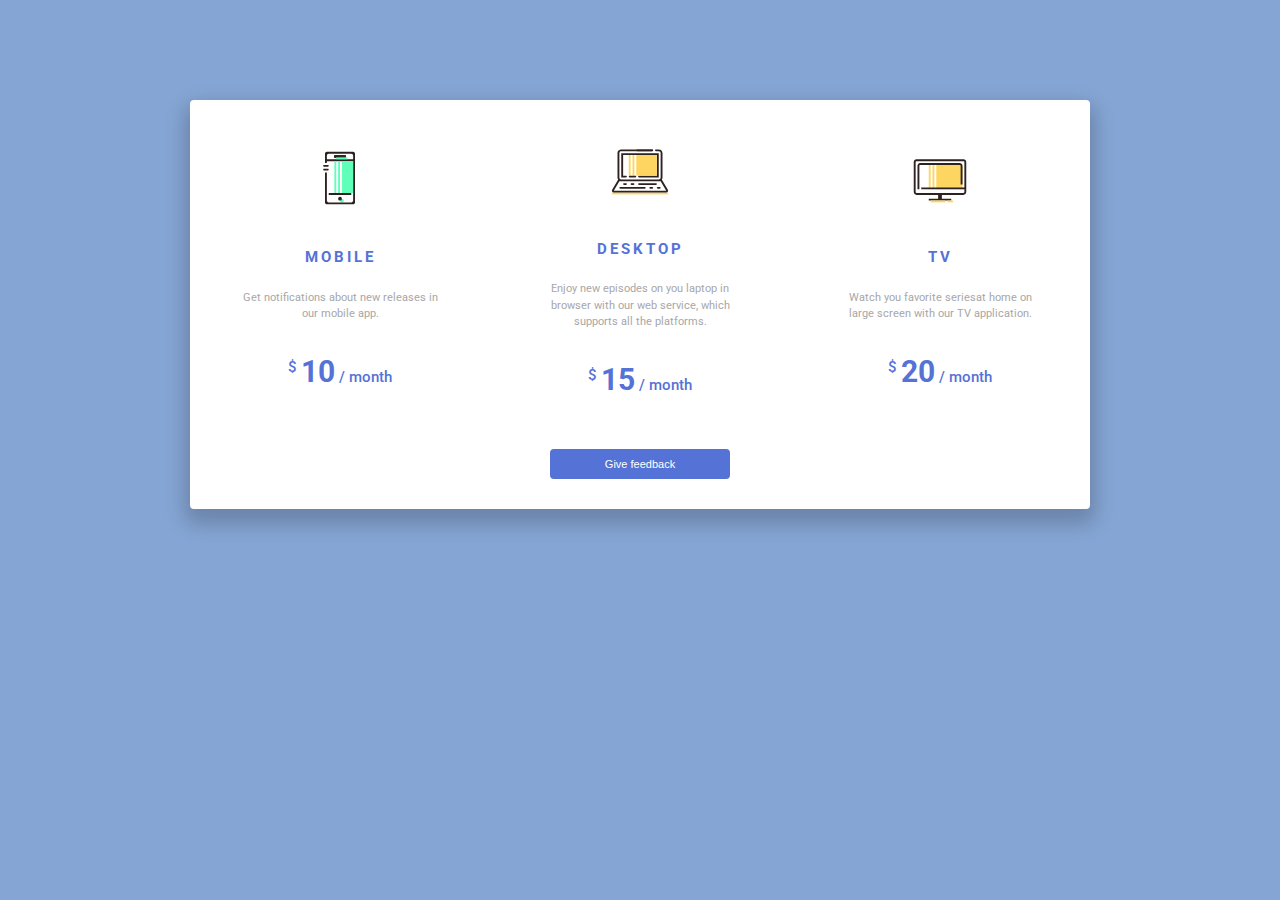
<file: test1/index.html>
<!DOCTYPE html>
<html lang="ru">
<head>
  <meta charset="UTF-8">
  <meta name="viewport" content="width=device-width, initial-scale=1.0">
  <meta http-equiv="X-UA-Compatible" content="ie=edge">
  <title>Loop 1 - Step 1</title>
  <link href="https://fonts.googleapis.com/css?family=Roboto:400,500,700" rel="stylesheet">
  <link rel="stylesheet" href="./styles.css" />
</head>
<body>
  <div class="block">
    <div class="block__item">
      <img src="img/device.svg" class="block__item-ico">
      <h2 class="block__item-title">mobile</h2>
      <p class="block__item-text">Get notifications about new releases in our mobile app.</p>
      <p class="block__item-price"><span class="top-text">$ </span>10<span class="bottom-text"> / month</span></p>
    </div>
    <div class="block__item">
      <img src="img/laptop.svg" class="block__item-ico">
      <h2 class="block__item-title">desktop</h2>
      <p class="block__item-text">Enjoy new episodes on you laptop in browser with our web service, which supports all the platforms.</p>
      <p class="block__item-price"><span class="top-text">$ </span>15<span class="bottom-text"> / month</span></p>
    </div>
    <div class="block__item">
      <img src="img/monitor.svg" class="block__item-ico">
      <h2 class="block__item-title">tv</h2>
      <p class="block__item-text">Watch you favorite seriesat home on large screen with our TV application.</p>
      <p class="block__item-price"><span class="top-text">$ </span>20<span class="bottom-text"> / month</span></p>
    </div>
    <button class="block__button">Give feedback</button>
  </div>
  <div class="popup">
    <div class="popup__content">
      <img src="img/cross.svg" class="popup-close">
      <h5 class="popup__title">Confirmation</h5>
      <div class="popup__card"></div>
      <button class="popup-button">Confirm and pay</button>
    </div>
  </div>
  <script src="main.js"></script>
</body>
</html>
</file>
<file: test1/styles.css>
body{
    background: #85a5d4;
    font-family: "Roboto";
}
.block{
    max-width: 900px;
    border-radius: 4px;
    background: #ffffff;
    box-shadow:   0 10px 20px 5px rgba(0,0,0,0.2);
    margin: 100px auto;
    display: flex;
    flex-wrap: wrap;
    justify-content: space-around;
    padding: 30px 0;
}
.block__item{
    max-width: 300px;
    display: flex;
    flex-direction: column;
    justify-content: center;
    align-items: center;
    padding: 10px 40px;
    cursor: pointer;
}
.block__item:hover{
    background: rgba(167,167,168,0.2);
}
.block__item-ico{
    height: 60px;
}
.block__item-title{
    text-transform: uppercase;
    color: #5572d6;
    font-size: 15px;
    letter-spacing: 3px;
    margin-top: 40px;
}
.block__item-text{
    font-size: 11px;
    color: #a7a7a8;
    font-weight: 400;
    max-width: 200px;
    text-align: center;
    line-height: 1.5;
}
.block__item-price{
    font-size: 30px;
    color: #5572d6;
    font-weight: 700;
    line-height: 0.5;
}
.top-text{
    font-size: 15px;
    vertical-align: top;
    font-weight: 500;
}
.bottom-text{
    font-size: 15px;
    font-weight: 500;
}
.block__button{
    border: none;
    height: 30px;
    background: #5572d6;
    width: 180px;
    color: #ffffff;
    font-size: 11px;
    cursor: pointer;
    margin-top: 20px;
    border-radius: 4px;
}
.popup{
    background: rgba(42, 40, 79, 0.44);
    display: none;
    align-items: center;
    justify-content: center;
    position: fixed;
    left: 0;
    right: 0;
    top: 0;
    bottom: 0;
    z-index: 1;
}
.popup__content{
    background-color: #ffffff;
    width: 400px;
    position: relative;
    display: flex;
    flex-direction: column;
    align-items: center;
}
.popup-close{
    position: absolute;
    width: 10px;
    top: 10px;
    right: 10px;
    cursor: pointer;
}
.popup-button{
    border: none;
    height: 30px;
    background: #5572d6;
    width: 180px;
    color: #ffffff;
    font-size: 11px;
    cursor: pointer;
    margin-bottom: 30px;
    border-radius: 4px;
}
.popup__card>.block__item:hover{
    background: none;
}
.popup__card>.block__item>.block__item-text{
    max-width: 90%;
}
@media(max-width: 480px){
    .block{
        max-width: 300px;
    }
    .block__item{
        padding-bottom: 15px;
    }
    .block__item-title{
        margin-top: 20px;
        margin-bottom: 0;
    }
    .block__item-price{
        margin-top: 10px;
    }
    .block__button{
        margin-top: 0;
    }
    .popup__content{
        max-width: 350px;
    }
    .popup__title{
        margin-bottom: 0;
    }
}
</file>
